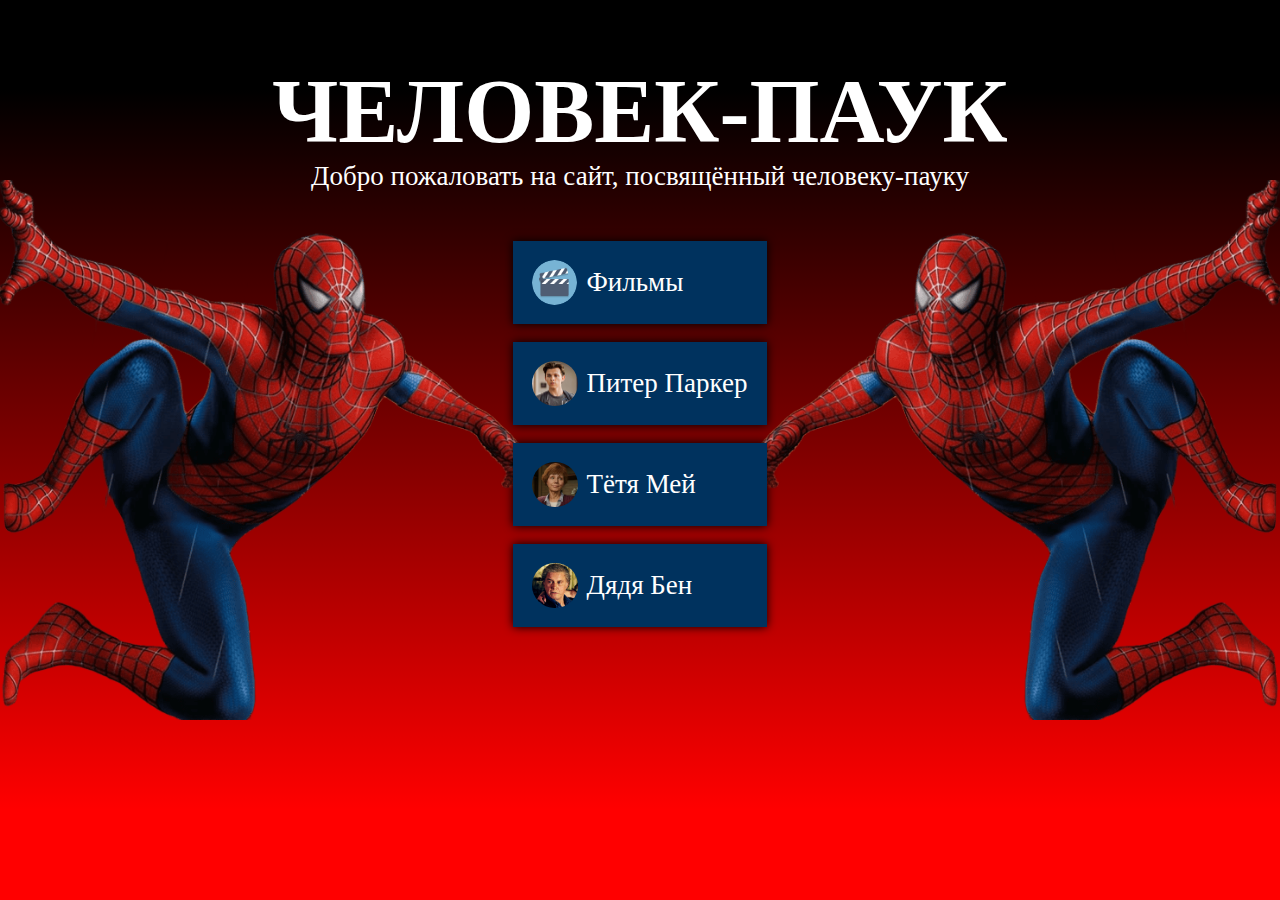
<file: index.html>
<!DOCTYPE html>
<html lang="en">
    <head>
        
        <meta charset="UTF-8">
        <meta name="viewport" content="width=device-width, initial-scale=1.0">
        <title>Человек-паук</title>
        <link rel="stylesheet" href="index.css">
    </head>
    <body>
        <h1>ЧЕЛОВЕК-ПАУК</h1>
        <p>Добро пожаловать на сайт, посвящённый человеку-пауку</p>
        <img src="img/321321.png" style="left: 0">
        <img src="img/321321.png" style="right: 0; transform: scaleX(-1);">
        <ul>
            <a href="films.html">
                <li>
                    <img class="img-li" src="img/image123.png">
                    Фильмы
                </li>
            </a>
            <a href="peter_parker.html">
                <li>
                    <img class="img-li" src="img/111.jpg">
                    Питер Паркер
                </li>
            </a>
            <a href="aunt_mey.html">
                <li>
                    <img class="img-li" src="img/222.jpg">
                    Тётя Мей
                </li>
            </a>
            <a href="uncle_Ben.html">
                <li>
                    <img class="img-li" src="img/333.jpg">
                    Дядя Бен
                </li>
            </a>
        </ul>  
    </body>
</html>
</file>
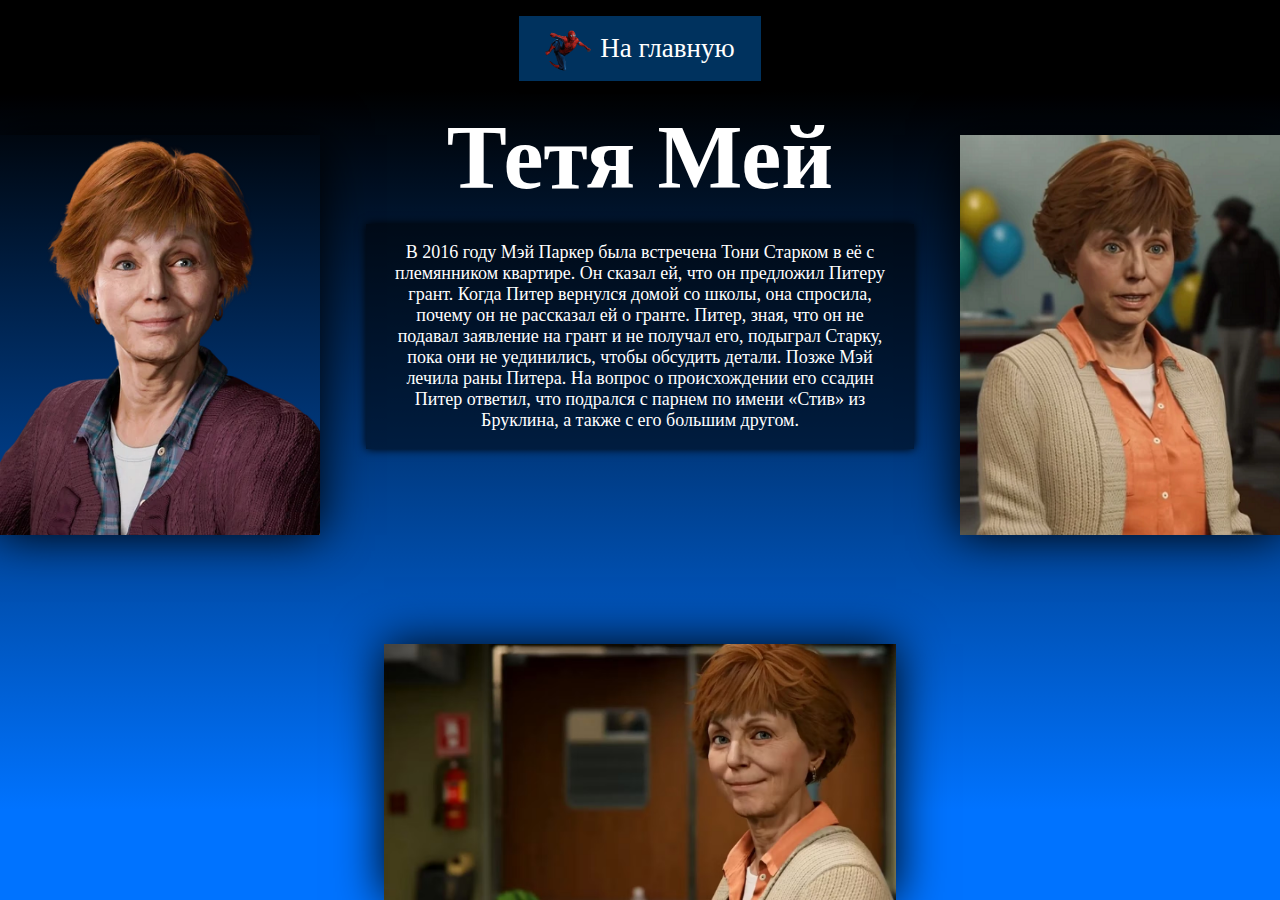
<file: aunt_mey.html>
<!DOCTYPE html>
<html lang="en">
<head>
    <meta charset="UTF-8">
    <meta name="viewport" content="width=device-width, initial-scale=1.0">
    <title>Тетя Мей</title>
    <link rel="stylesheet" href="second.css">
</head>
<body>
    <ul>
        <a href="index.html">
            <li>
                <img style="position: static; border-radius: 100%; height: 5vh;" src="img/321321.png">
                На главную
            </li>
        </a>
    </ul>    
    <h1>Тетя Мей</h1>
    <img src="img/May_Reilly_29.png" class="img1">
    <img src="img/May_Parker_from_MSM_render.webp" class="img2">
    <img src="img/qwert.avif" class=img3>
    <p>
        В 2016 году Мэй Паркер была встречена Тони Старком в её с племянником квартире. 
        Он сказал ей, что он предложил Питеру грант. Когда Питер вернулся домой со школы, 
        она спросила, почему он не рассказал ей о гранте. Питер, зная, что он не подавал 
        заявление на грант и не получал его, подыграл Старку, пока они не уединились, 
        чтобы обсудить детали. Позже Мэй лечила раны Питера. На вопрос о происхождении 
        его ссадин Питер ответил, что подрался с парнем по имени «Стив» из Бруклина, 
        а также с его большим другом.
    </p>
</body>
</html>
</file>
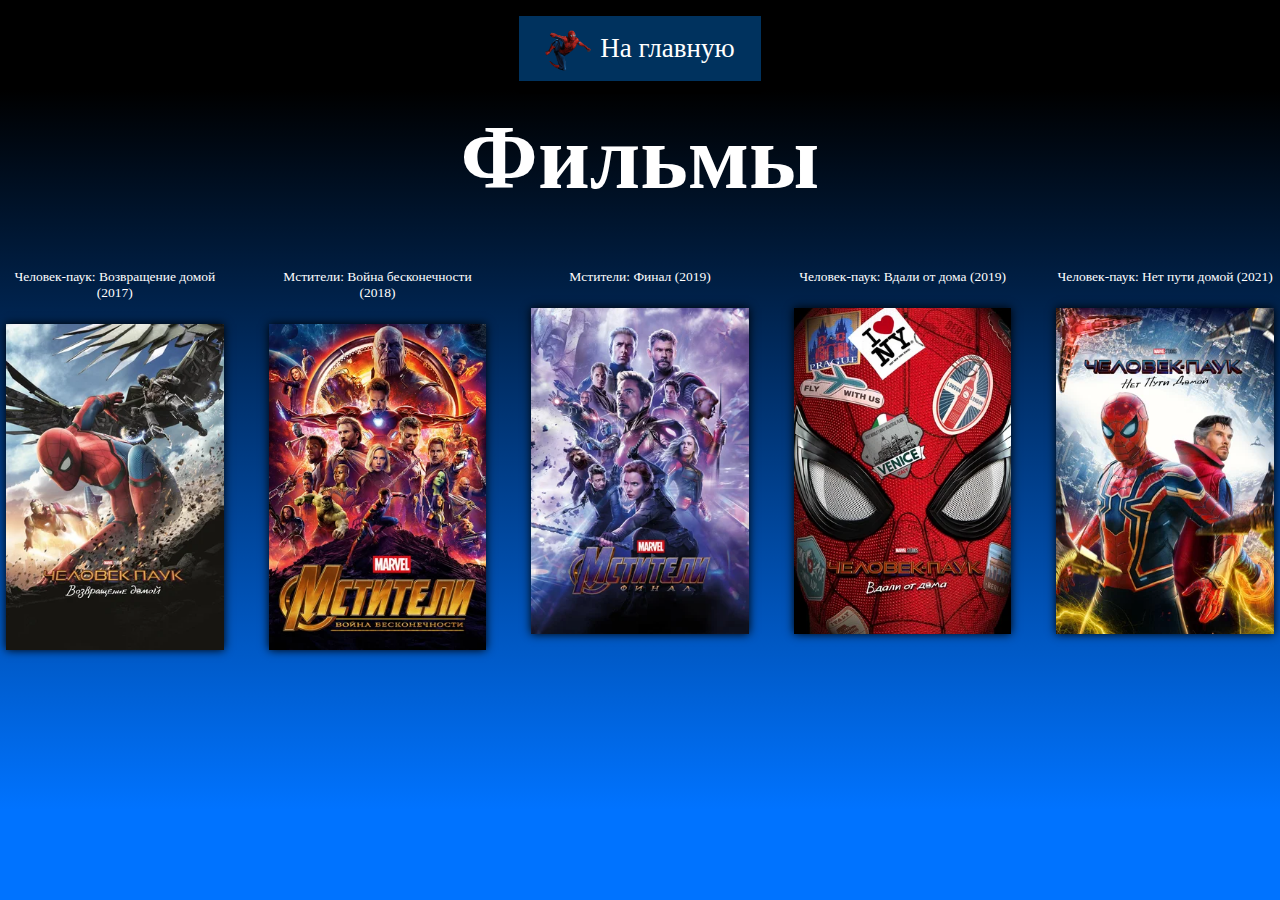
<file: films.html>
<!DOCTYPE html>
<html lang="en">
    <head>
        <meta charset="UTF-8">
        <meta name="viewport" content="width=device-width, initial-scale=1.0">
        <title>Фильмы</title>
        <link rel="stylesheet" href="films.css">
    </head>
    <body>
        <ul>
            <a href="index.html">
                <li>
                    <img style="box-shadow: none; position: static; border-radius: 100%; height: 5vh;" src="img/321321.png">
                    На главную
                </li>
            </a>
        </ul>   
        <h1>Фильмы</h1>
        <div>
            <a class="a-film" href="https://www.kinopoisk.ru/film/690593/" target="_blank">
                Человек-паук: Возвращение домой (2017)
                <img src="img/1.png">
            </a>
            <a class="a-film" href="https://www.kinopoisk.ru/film/843649/" target="_blank">
                Мстители: Война бесконечности (2018)
                <img src="img/2.png">
            </a>
            <a class="a-film" href="https://www.kinopoisk.ru/film/843650/" target="_blank">
                Мстители: Финал (2019)
                <img src="img/3.png">
            </a>
            <a class="a-film" href="https://www.kinopoisk.ru/film/1008445/" target="_blank">
                Человек-паук: Вдали от дома (2019)
                <img src="img/4.png">
            </a>
            <a class="a-film" href="https://www.kinopoisk.ru/film/1309570/" target="_blank">
                Человек-паук: Нет пути домой (2021)
                <img src="img/5.png">
            </a>
        </div>
    </body>
</html>
</file>
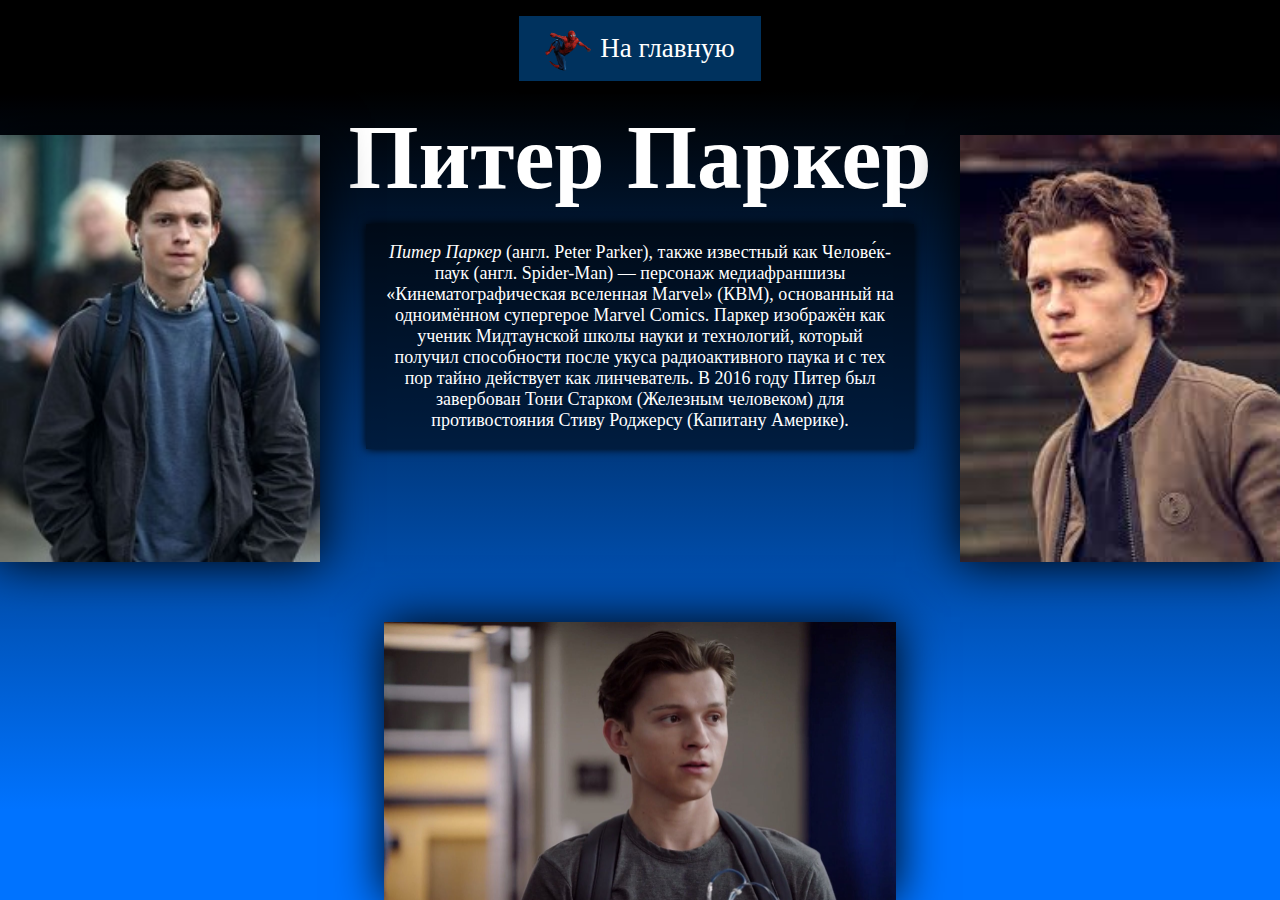
<file: peter_parker.html>
<!DOCTYPE html>
<html lang="en">
    <head>
        <meta charset="UTF-8">
        <meta name="viewport" content="width=device-width, initial-scale=1.0">
        <title>Питер Паркер</title>
        <link rel="stylesheet" href="second.css">
    </head>
    <body>
        <ul>
            <a href="index.html">
                <li>
                    <img style="position: static; border-radius: 100%; height: 5vh;" src="img/321321.png">
                    На главную
                </li>
            </a>
        </ul>
        <h1>Питер Паркер</h1>
        <img src="img/images.jpg" class="img1">
        <img src="img/0f69743ff8128027c248dc7601109e0fe96f0248_00.jpg" class="img2">
        <img src="img/piter-parker-kartinki-6.jpg" class="img3">
        <p>
            <em>Питер Паркер</em> (англ. Peter Parker), также известный как Челове́к-пау́к 
            (англ. Spider-Man) — персонаж медиафраншизы «Кинематографическая вселенная Marvel» 
            (КВМ), основанный на одноимённом супергерое Marvel Comics. Паркер изображён как 
            ученик Мидтаунской школы науки и технологий, который получил способности после укуса 
            радиоактивного паука и с тех пор тайно действует как линчеватель. В 2016 году Питер 
            был завербован Тони Старком (Железным человеком) для противостояния Стиву Роджерсу 
            (Капитану Америке).
        </p>
    </body>
</html>
</file>
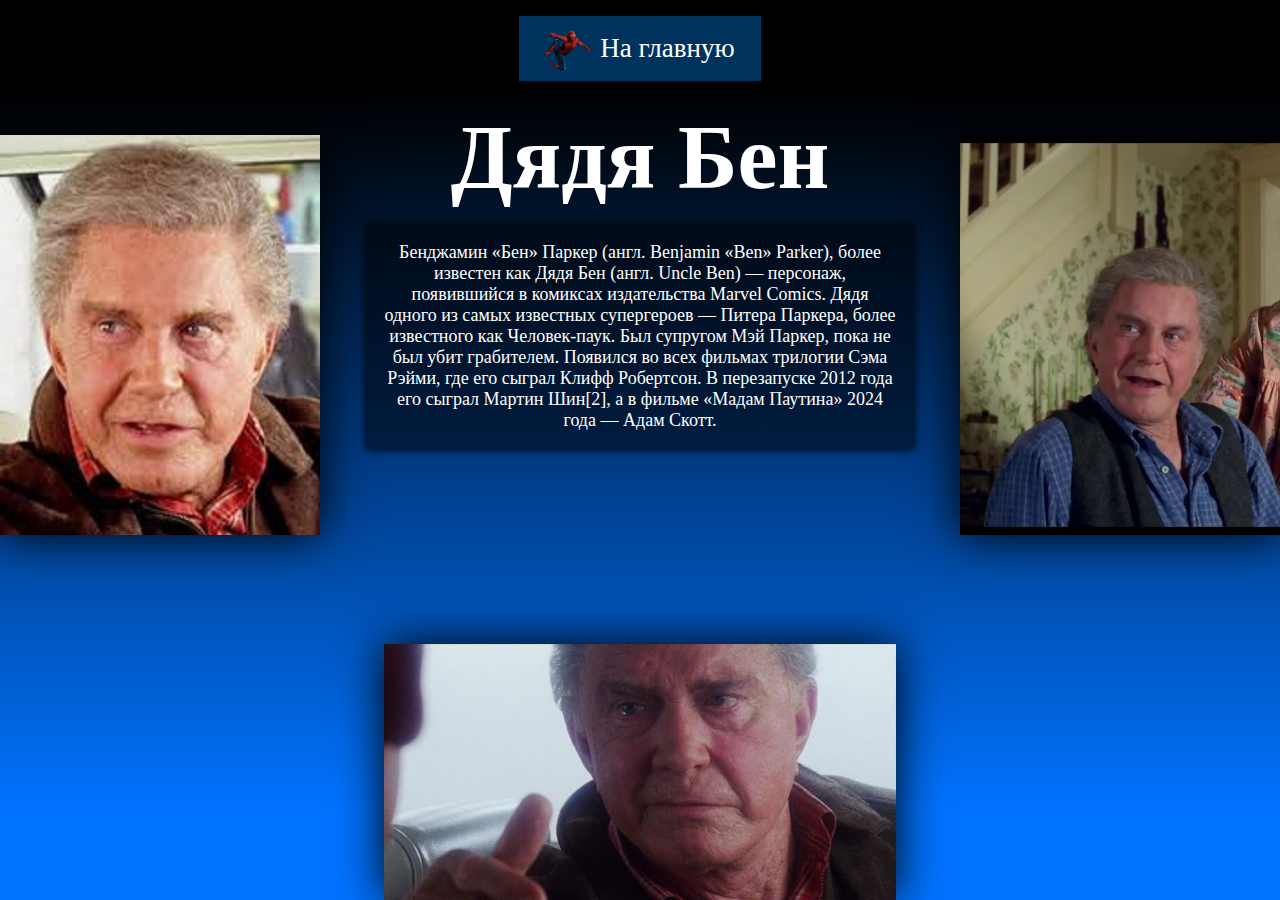
<file: uncle_Ben.html>
<!DOCTYPE html>
<html lang="en">
<head>
    <meta charset="UTF-8">
    <meta name="viewport" content="width=device-width, initial-scale=1.0">
    <title>Дядя Бен</title>
    <link rel="stylesheet" href="second.css">
</head>
<body>
    <ul>
        <a href="index.html">
            <li>
                <img style="position: static; border-radius: 100%; height: 5vh;" src="img/321321.png">
                На главную
            </li>
        </a>
    </ul>           
    <h1>Дядя Бен</h1>
    <img src="img/345.png" class="img1">
    <img src="img/images (1).jpg" class="img2">
    <img src="img/scale_1200.jpg" class="img3">
    <p>
        Бенджамин «Бен» Паркер (англ. Benjamin «Ben» Parker), более известен как 
        Дядя Бен (англ. Uncle Ben) — персонаж, появившийся в комиксах издательства 
        Marvel Comics. Дядя одного из самых известных супергероев — Питера Паркера, 
        более известного как Человек-паук. Был супругом Мэй Паркер, пока не был 
        убит грабителем. Появился во всех фильмах трилогии Сэма Рэйми, где его 
        сыграл Клифф Робертсон. В перезапуске 2012 года его сыграл Мартин Шин[2], 
        а в фильме «Мадам Паутина» 2024 года — Адам Скотт.
    
    </p>
</body>
</html>
</file>
<file: index.css>
body {
    display: flex;
    flex-direction: column;
    align-items: center;
    margin: 0;
    width: 100vw;
    height: 100vh;
    background: linear-gradient(black 10%, red 90%);
    overflow: hidden;
}

h1 {
    color: white;
    font-size: 10vh;
}

p {
    margin-top: -7vh;
    color: white;
    font-size: 3vh;
}

img {
    height: 60%;
    position: absolute;
    top: 20%;
}

.img-li {
    position: static; 
    border-radius: 100%; 
    height: 5vh;
}

ul {
    display: flex;
    flex-direction: column;
    position: absolute;
    top: 25vh;
    padding: 0;
    gap: 2vh;
}

a {
    color: white;
    text-decoration: none;
}

li {
    display: flex;
    align-items: center;
    padding: 2vh;
    gap: 1vh;
    box-shadow: 0 0 1vh black;
    border: 0.2vh solid #00325e;
    background-color: #00325e;
    font-size: 3vh;
    transition: 0.25s ease-in-out;
}

li:hover {
    background-color: #a60000;
    box-shadow: 0 0 5vh black;
    transform: scale(1.2);
}
</file>
<file: second.css>
body {
    display: flex;
    flex-direction: column;
    align-items: center;
    margin: 0;
    width: 100vw;
    height: 100vh;
    background: linear-gradient(black 10%, rgb(0, 115, 255) 90%);
    overflow: hidden;
}

h1 {
    margin-top: 1vh;
    color: white;
    font-size: 10vh;
}

p {
    margin-top: -5vh;
    width: 40%;
    padding: 2vh;
    color: white;
    font-size: 2vh;
    text-align: center;
    background-color: rgba(0, 0, 0, 0.5);
    box-shadow: 0 0 1vh black;
    z-index: 10;
}

.img1 {
    position: absolute;
    top: 15vh; 
    right: 0; 
    width: 25%;
    box-shadow: 0 0 5vh black;
}

.img2 {
    position: absolute;
    top: 15vh; 
    left: 0; 
    width: 25%;
    box-shadow: 0 0 5vh black;
}

.img3 {
    position: absolute;
    bottom: 0; 
    width: 40%;
    box-shadow: 0 0 5vh black;
}

ul {
    display: flex;
    gap: 3vh;
    padding: 0;
}

a {
    color: white;
    text-decoration: none;
}

li {
    display: flex;
    align-items: center;
    padding: 1vh 2vw;
    gap: 1vh;
    box-shadow: 0 0 1vh black;
    border: 0.2vh solid #00325e;
    background-color: #00325e;
    font-size: 3vh;
    transition: 0.25s ease-in-out;
}

li:hover {
    background-color: #a60000;
    box-shadow: 0 0 5vh black;
    transform: scale(1.2);
}
</file>
<file: films.css>
body {
    display: flex;
    flex-direction: column;
    align-items: center;
    margin: 0;
    width: 100vw;
    height: 100vh;
    background: linear-gradient(black 10%, rgb(0, 115, 255) 90%);
    overflow: hidden;
}

h1 {
    margin-top: 1vh;
    color: white;
    font-size: 10vh
}

ul {
    display: flex;
    gap: 3vh;
    padding: 0;
}

a {
    color: white;
    text-decoration: none;
}

li {
    display: flex;
    align-items: center;
    padding: 1vh 2vw;
    gap: 1vh;
    box-shadow: 0 0 1vh black;
    border: 0.2vh solid #00325e;
    background-color: #00325e;
    font-size: 3vh;
    transition: 0.25s ease-in-out;
}

li:hover {
    background-color: #a60000;
    box-shadow: 0 0 5vh black;
    transform: scale(1.2);
}

div {
    display: flex;
    justify-content: center;
    gap: 5vh;
    width: 100%;
}

img {
    box-shadow: 0 0 1vh black;
    transition: 0.25s ease-in-out;
}

.a-film {
    display: flex;
    flex-direction: column;
    text-align: center;
    font-size: 1.5vh;
    gap: 2.5vh;
    width: calc((100% - 15vw)/5);
    transition: 0.25s ease-in-out;
}

.a-film:hover {
    transform: scale(1.2);
}

.a-film:hover img {
    box-shadow: 0 0 5vh black;
}
</file>
